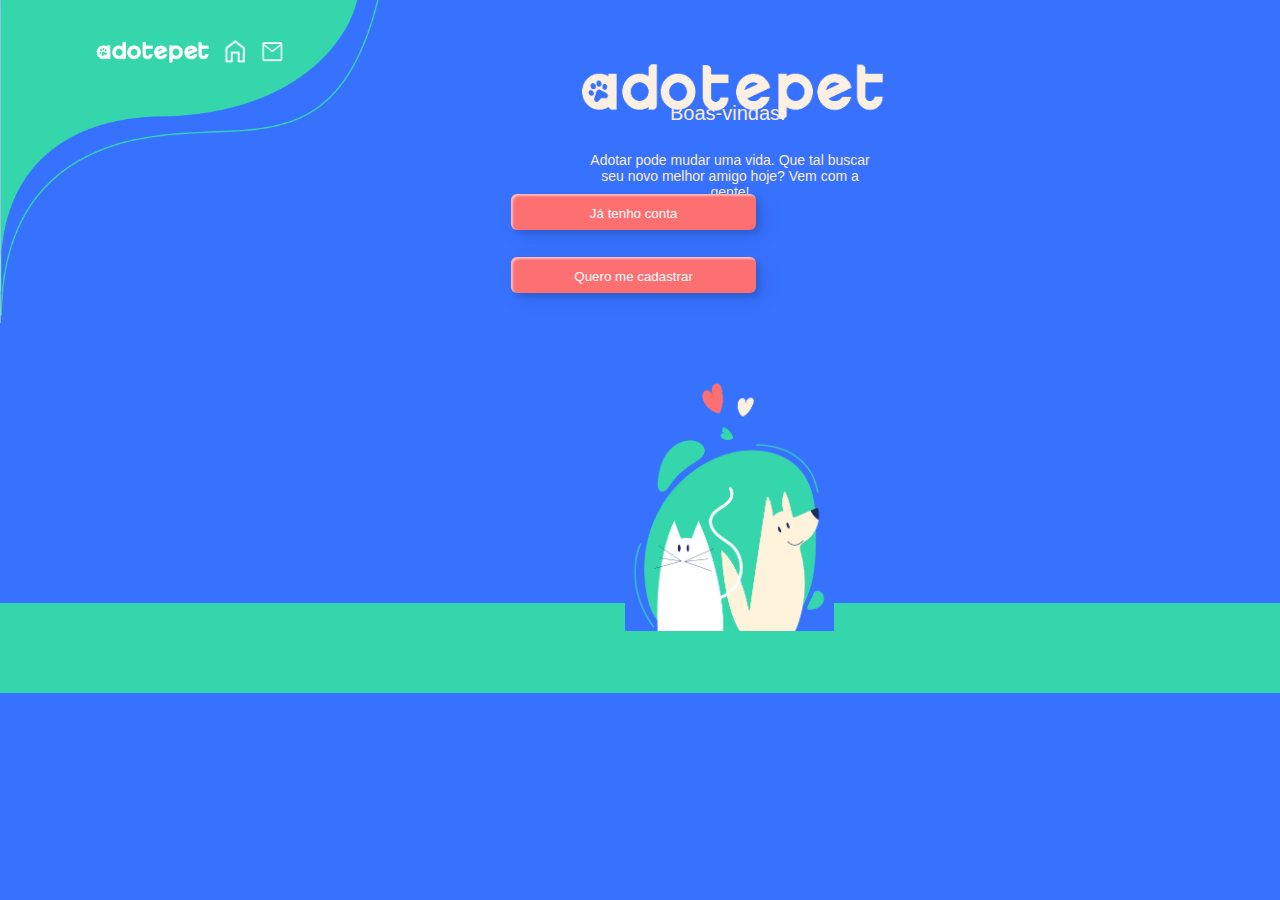
<file: site adotapet/index.html>
<!DOCTYPE html>
<html lang="en">
<head>
    <meta charset="UTF-8">
    <meta http-equiv="X-UA-Compatible" content="IE=edge">
    <meta name="viewport" content="width=device-width, initial-scale=1.0">
    <link href="https://fonts.googleapis.com/css2?family=Lato&display=swap" rel="stylesheet">
    <link rel="stylesheet" href="style.css">
    <title>adotapet.com</title>
</head>

<body>
    <header>
        <div id="logo"> 
            <img id="logo" src="./adotapet/adotapet.logo.png"></div>
    </header>
    <body>
    <div id="canto"><img id="canto" src="./adotapet/canto.png"></div>

    <a href="../adotapet4/index.html">
        <button id="bobo" type="submit">
             <img id="popo" src="./adotapet/casa.png" height ="27" width="24" />
        </button>
    </a>
        
    <a href="../adotapet5/index.html"><button id="tão" type="submit"> <img id="pp" src="./adotapet/envelope.png" height ="25" width="24" margin-top="20%" /></button></a>
    
    <div id="titulo"><br><br><br><br><br> Boas-vindas! </div>

    <div id="subti"><br><br><br><br><br><br><br> Adotar pode mudar uma vida. Que tal buscar seu novo melhor amigo hoje? 
        Vem com a gente! </div>
    
    <main>
    <section>
        <div id="imagem1"> 
            <img id="imagem1" src="./adotapet/imagem.cachorros.png" style="margin-top: 43%;">
        </div>
        <div id="canto1"> <img id="canto" src="./adotapet/cannto.png" style="margin-left: 1353.3px; margin-top: -200px;"></div>
    </section>
    <div class="frame">
        <a href="../adotapet3/index.html"><button class="custom-btn btn-1" style="margin-top: -40%;">Já tenho conta</button></a>
        </div>
        <div class="frame1">
        <a href="../adotapet2/index.html"><button class="custom-btn btn-2">Quero me cadastrar</button></a>
        </div>
</main>
<footer class="item3"></footer>
    
</body>
</html>
</file>
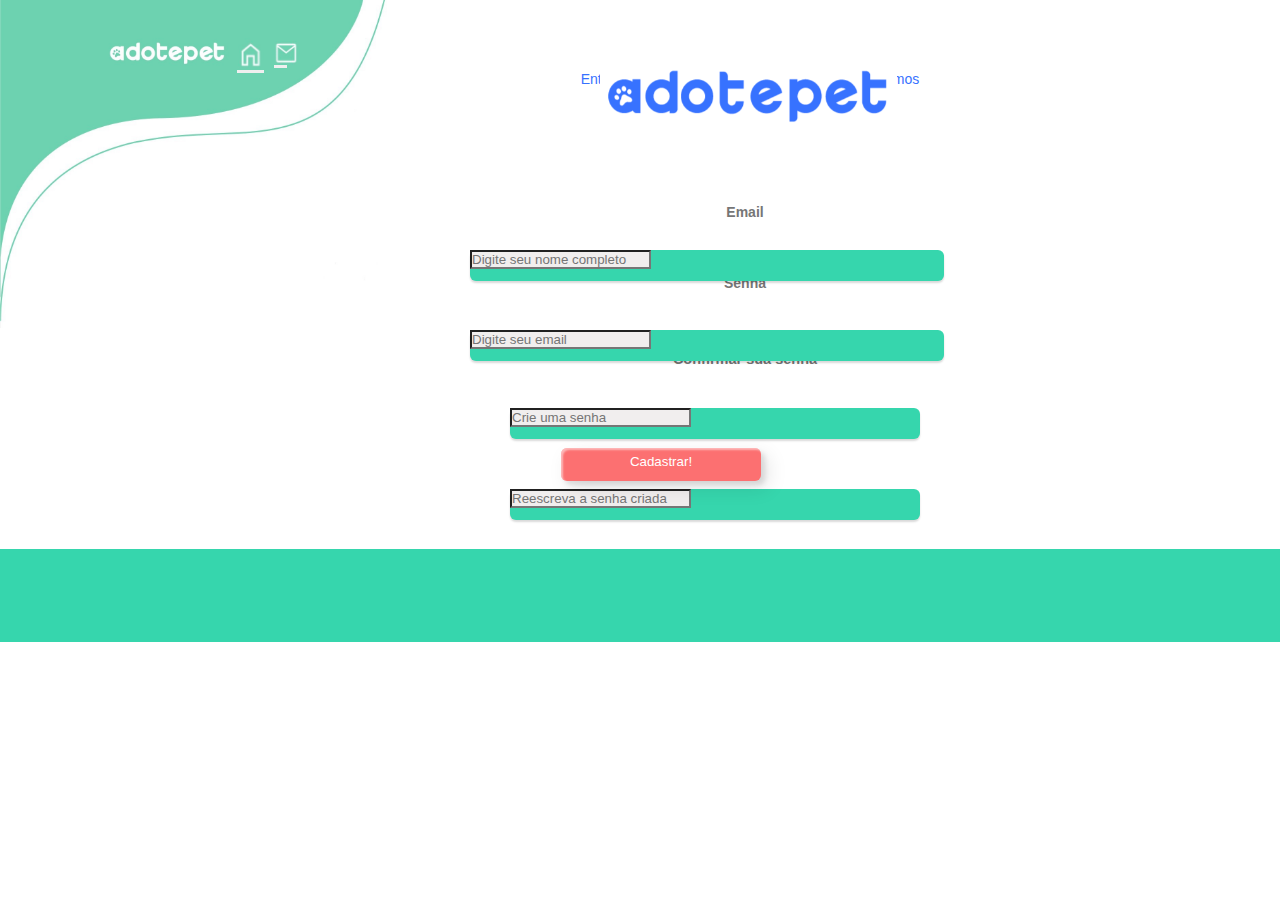
<file: site adotapet/adotapet2/index.html>
<!DOCTYPE html>
<html lang="en">
<head>
    <meta charset="UTF-8">
    <meta http-equiv="X-UA-Compatible" content="IE=edge">
    <meta name="viewport" content="width=device-width, initial-scale=1.0">
    <script src="https://cdn.jsdelivr.net/npm/@popperjs/core@2.11.7/dist/umd/popper.min.js" integrity="sha384-zYPOMqeu1DAVkHiLqWBUTcbYfZ8osu1Nd6Z89ify25QV9guujx43ITvfi12/QExE" crossorigin="anonymous"></script>
    <script src="https://cdn.jsdelivr.net/npm/bootstrap@5.3.0-alpha3/dist/js/bootstrap.min.js" integrity="sha384-Y4oOpwW3duJdCWv5ly8SCFYWqFDsfob/3GkgExXKV4idmbt98QcxXYs9UoXAB7BZ" crossorigin="anonymous"></script>
    <link href="https://cdn.jsdelivr.net/npm/bootstrap@5.3.0-alpha3/dist/css/bootstrap.min.css" rel="stylesheet" integrity="sha384-KK94CHFLLe+nY2dmCWGMq91rCGa5gtU4mk92HdvYe+M/SXH301p5ILy+dN9+nJOZ" crossorigin="anonymous">
    <link href="https://fonts.googleapis.com/css2?family=Lato&display=swap" rel="stylesheet">
    <link rel="stylesheet" href="style.css">
    <title>adotapet2.com</title>
</head>
<header>
  <div id="logo"></div>
  <img id="logo" src="logo.png">
</header>

<body>
  <div id="canto"><img id="canto" src="canto.jpg"></div>

<a href="../adotapet4/index.html"><button id="bobo" type="submit"> <img src="casa.png" height ="30" width="27" /></button></a>

<a href="../adotapet5/index.html"><button id="tão" type="submit"> <img id="pp" src="envelope.png" height ="25" width="24" margin-top="20%" /></button></a>

  <main><div id="borda"></div>
    <img id="borda" src="borda.png">

    <div id="subti"><br><br><br><br><br><br><br> Ainda não tem cadastro? <br>
      Então, antes de buscar seu melhor amigo, precisamos de alguns dados:</div>

      <nav> <div id="tex1">Nome</div></nav>
      <nav> <div id="tex2">Email</div></nav>
      <nav> <div id="tex3">Senha</div></nav>
      <nav> <div id="tex4">Confirmar sua senha</div></nav>
  </div>
  <div class="espaçoA input-group flex-nowrap">
    <input style="background-color: #f1eeee;" type="text" class="form-control" placeholder="Digite seu nome completo" aria-label="Username" aria-describedby="addon-wrapping">
  </div>

  <div class="espaçoB input-group flex-nowrap">
    <input style="background-color: #f1eeee;" type="email" class="form-control" placeholder="Digite seu email" aria-label="Username" aria-describedby="addon-wrapping">
  </div>

  <div class="espaçoC input-group flex-nowrap">
    <input style="background-color: #f1eeee;" type="password" class="form-control" placeholder="Crie uma senha" aria-label="Username" aria-describedby="addon-wrapping">
  </div>

  <div class="espaçoD input-group flex-nowrap">
    <input style="background-color: #f1eeee;" type="password" class="form-control" placeholder="Reescreva a senha criada" aria-label="Username" aria-describedby="addon-wrapping">
  </div>
<nav>
  <div class="frame">
    <a href="../adotapet4/index.html"><button class="custom-btn btn-1"><p class="escrita">Cadastrar!</p></button></a>
    </div>
</nav>
</main>
<footer class="item3"></footer>
   
</body>
</html>
</file>
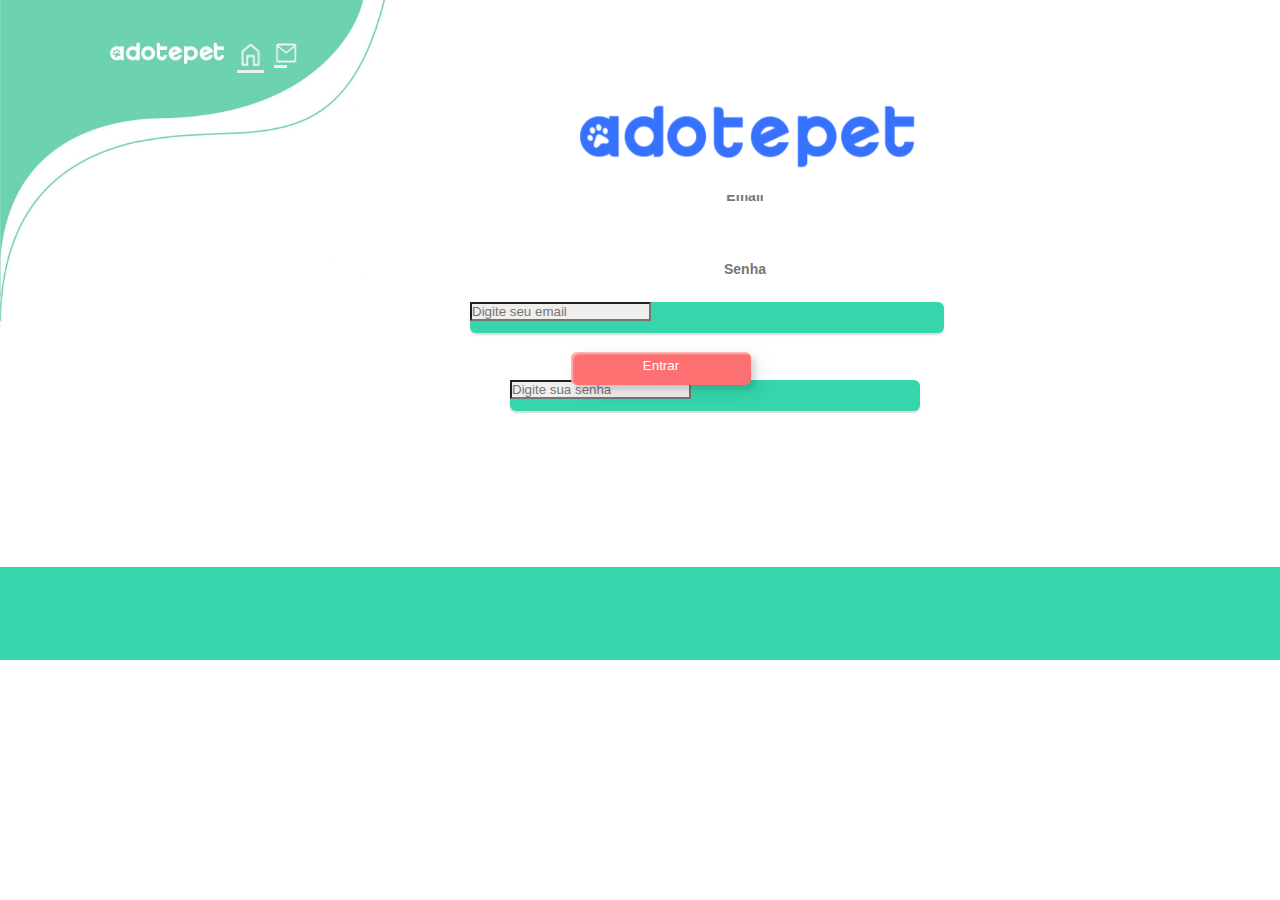
<file: site adotapet/adotapet3/index.html>
<!DOCTYPE html>
<html lang="en">
<head>
    <meta charset="UTF-8">
    <meta http-equiv="X-UA-Compatible" content="IE=edge">
    <meta name="viewport" content="width=device-width, initial-scale=1.0">
    <script src="https://cdn.jsdelivr.net/npm/@popperjs/core@2.11.7/dist/umd/popper.min.js" integrity="sha384-zYPOMqeu1DAVkHiLqWBUTcbYfZ8osu1Nd6Z89ify25QV9guujx43ITvfi12/QExE" crossorigin="anonymous"></script>
    <script src="https://cdn.jsdelivr.net/npm/bootstrap@5.3.0-alpha3/dist/js/bootstrap.min.js" integrity="sha384-Y4oOpwW3duJdCWv5ly8SCFYWqFDsfob/3GkgExXKV4idmbt98QcxXYs9UoXAB7BZ" crossorigin="anonymous"></script>
    <link href="https://cdn.jsdelivr.net/npm/bootstrap@5.3.0-alpha3/dist/css/bootstrap.min.css" rel="stylesheet" integrity="sha384-KK94CHFLLe+nY2dmCWGMq91rCGa5gtU4mk92HdvYe+M/SXH301p5ILy+dN9+nJOZ" crossorigin="anonymous">
    <link href="https://fonts.googleapis.com/css2?family=Lato&display=swap" rel="stylesheet">
    <link rel="stylesheet" href="style.css">
    <title>adotapet3.com</title>
</head>
<header>
  <div id="logo"></div>
  <img id="logo" src="logo.png">
</header>

<body>
<div id="canto"><img id="canto" src="canto.jpg"></div>

<a href="../adotapet4/index.html"><button id="bobo" type="submit"> <img src="casa.png" height ="30" width="27" /></button></a>

<a href="../adotapet5/index.html"><button id="tão" type="submit"> <img id="pp" src="envelope.png" height ="25" width="24" margin-top="20%" /></button></a>

  <main><div id="borda"></div>
    <img id="borda" src="borda.png">

    <div id="subti"><br><br><br><br><br><br><br> Já tem conta? Faça seu login:</div>

      <nav> <div id="tex1">Email</div></nav>
      <nav> <div id="tex2">Senha</div></nav>
      

  <div class="espaçoA input-group flex-nowrap">
    <input style="background-color: #f1eeee;" type="email" class="form-control" placeholder="Digite seu email" aria-label="Username" aria-describedby="addon-wrapping">
  </div>

  <div class="espaçoB input-group flex-nowrap">
    <input style="background-color: #f1eeee;" type="password" class="form-control" placeholder="Digite sua senha" aria-label="Username" aria-describedby="addon-wrapping">
  </div>

<nav>
  <div class="frame">
    <a href="../adotapet4/index.html">
      <button class="custom-btn btn-1 entrar"><p class="escrita">Entrar</p></button></a>
    </div>
</nav>
</main>
<footer class="item3"></footer>
   
</body>
</html>
</file>
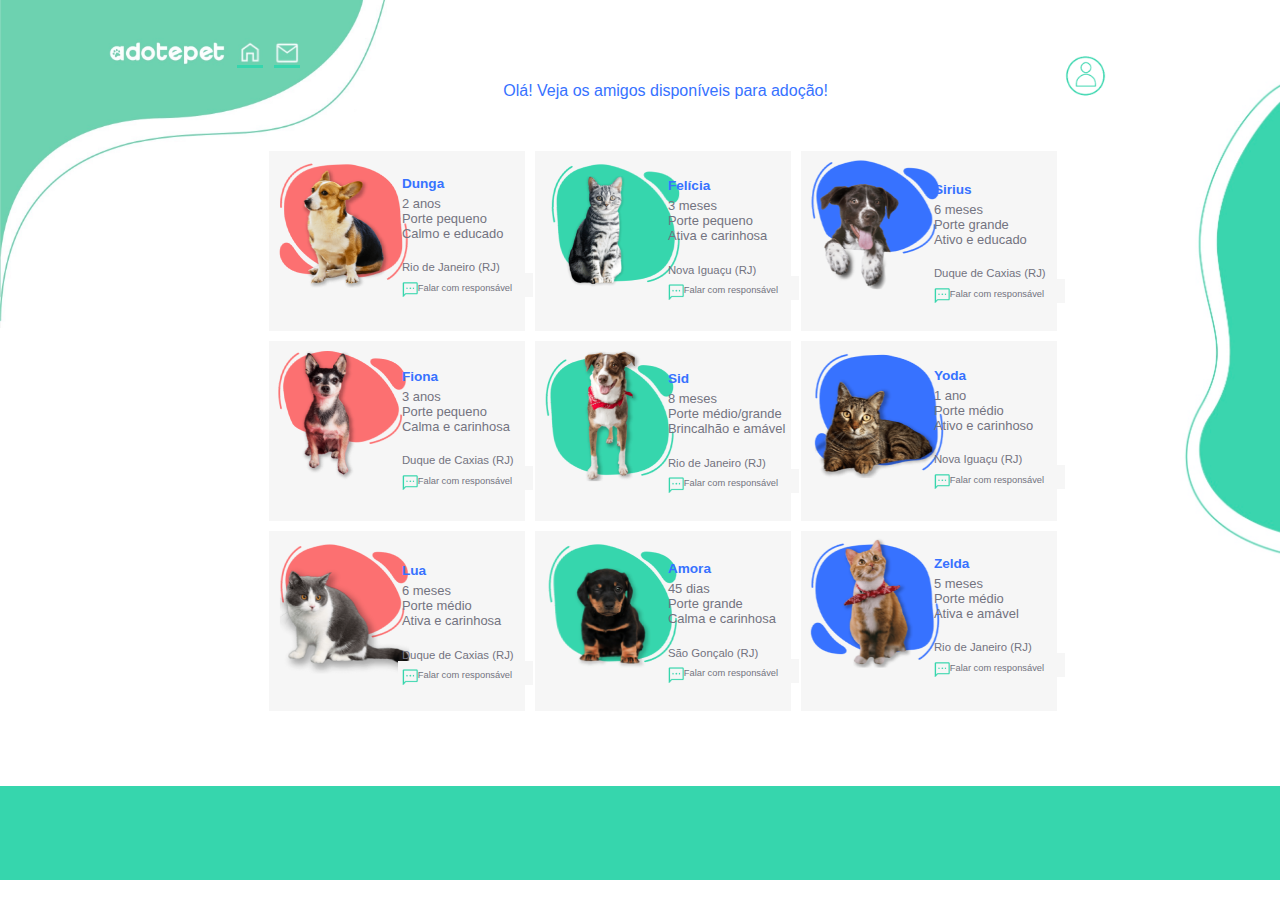
<file: site adotapet/adotapet4/index.html>
<!DOCTYPE html>
<html lang="en">
<head>
    <meta charset="UTF-8">
    <meta http-equiv="X-UA-Compatible" content="IE=edge">
    <meta name="viewport" content="width=device-width, initial-scale=1.0">
    <link rel="stylesheet" href="style.css">
    <title>adotapet4.com</title>
</head>
<body>
<div id="canto"><img id="canto" src="Imagem .jpg"></div>

<a href="../adotapet4/index.html"><button id="bobo" type="submit"> <img src="casa.png" height ="25" width="26" /></button></a>

<a href="../adotapet5/index.html"><button id="tão" type="submit"> <img src="envelope.png" height ="25" width="26" /></button></a>

<div id="logo"><img id="logo" src="logo.png"></div>
<div id="borda"><img id="borda" src="borda.jpg"></div>

<nav id="titulo">Olá! Veja os amigos disponíveis para adoção!</nav>
<main>
<section class="meio">
    <div id="quadrados">
    <img id="um" src="img1.png">
    <p id="texto1">Dunga</p>
    <p id="texto2">2 anos<br>
        Porte pequeno<br>
        Calmo e educado</p>
    <p id="texto3">Rio de Janeiro (RJ)<br>
    <a href="../adotapet5/index.html"><button class="custom-btn btn-1 baixo"><img id="mensagem" src="mensagem.png"><p class="escrita">Falar com responsável</p></button></a></div>

    <div id="quadrados">
    <img id="dois" src="img4.png">
    <p id="texto1">Felícia</p>
    <p id="texto2">3 meses<br>
        Porte pequeno<br>
        Ativa e carinhosa</p>
    <p id="texto3">Nova Iguaçu (RJ)<br>
    <a href="../adotapet5/index.html"><button class="custom-btn btn-1 baixo"><img id="mensagem" src="mensagem.png"><p class="escrita">Falar com responsável</p></button></div></a>

    <div id="quadrados">
    <img id="tres" src="img7.png">
    <p id="texto1">Sirius</p>
    <p id="texto2">6 meses<br>
        Porte grande<br>
        Ativo e educado</p>
    <p id="texto3">Duque de Caxias (RJ)<br>
    <a href="../adotapet5/index.html"><button class="custom-btn btn-1 baixo" ><img id="mensagem" src="mensagem.png"><p class="escrita">Falar com responsável</p></button></div></a>

    <div id="quadrados">
    <img id="quatro" src="img2.png">
    <p id="texto1">Fiona</p>
    <p id="texto2">3 anos<br>
        Porte pequeno<br>
        Calma e carinhosa</p>
    <p id="texto3">Duque de Caxias (RJ)<br>
    <a href="../adotapet5/index.html"><button class="custom-btn btn-1 baixo"><img id="mensagem" src="mensagem.png"><p class="escrita">Falar com responsável</p></button></div></a>
    
    <div id="quadrados">
    <img id="cinco" src="img5.png">
    <p id="texto1">Sid</p>
    <p id="texto2">8 meses<br>
        Porte médio/grande<br>
        Brincalhão e amável</p>
    <p id="texto3">Rio de Janeiro (RJ)<br>
    <a href="../adotapet5/index.html"><button class="custom-btn btn-1 baixo"><img id="mensagem" src="mensagem.png"><p class="escrita">Falar com responsável</p></button></div></a>
    
    <div id="quadrados">
    <img id="seis" src="img8.png">
    <p id="texto1">Yoda</p>
    <p id="texto2">1 ano<br>
        Porte médio<br>
        Ativo e carinhoso</p>
    <p id="texto3">Nova Iguaçu (RJ)<br>
    <a href="../adotapet5/index.html"><button class="custom-btn btn-1 baixo"><img id="mensagem" src="mensagem.png"><p class="escrita">Falar com responsável</p></button></div></a>
    
    <div id="quadrados">
    <img id="sete" src="img3.png">
    <p id="texto1">Lua</p>
    <p id="texto2">6 meses<br>
        Porte médio<br>
        Ativa e carinhosa</p>
    <p id="texto3">Duque de Caxias (RJ)<br>
    <a href="../adotapet5/index.html"><button class="custom-btn btn-1 baixo"><img id="mensagem" src="mensagem.png"><p class="escrita">Falar com responsável</p></button></div></a>
    
    <div id="quadrados">
    <img id="oito" src="img6.png">
    <p id="texto1">Amora</p>
    <p id="texto2">45 dias<br>
        Porte grande<br>
        Calma e carinhosa</p>
    <p id="texto3">São Gonçalo (RJ)<br>
    <a href="../adotapet5/index.html"><button class="custom-btn btn-1 baixo"><img id="mensagem" src="mensagem.png"><p class="escrita">Falar com responsável</p></button></div></a>
    
    <div id="quadrados">
    <img id="nove" src="img9.png">
    <p id="texto1">Zelda</p>
    <p id="texto2">5 meses<br>
        Porte médio<br>
        Ativa e amável</p>
    <p id="texto3">Rio de Janeiro (RJ)<br>
    <a href="../adotapet5/index.html"><button class="custom-btn btn-1 baixo"><img id="mensagem" src="mensagem.png"><p class="escrita">Falar com responsável</p></button></div></a>
    
</section></main>
<footer></footer>
</body>
</html>
</file>
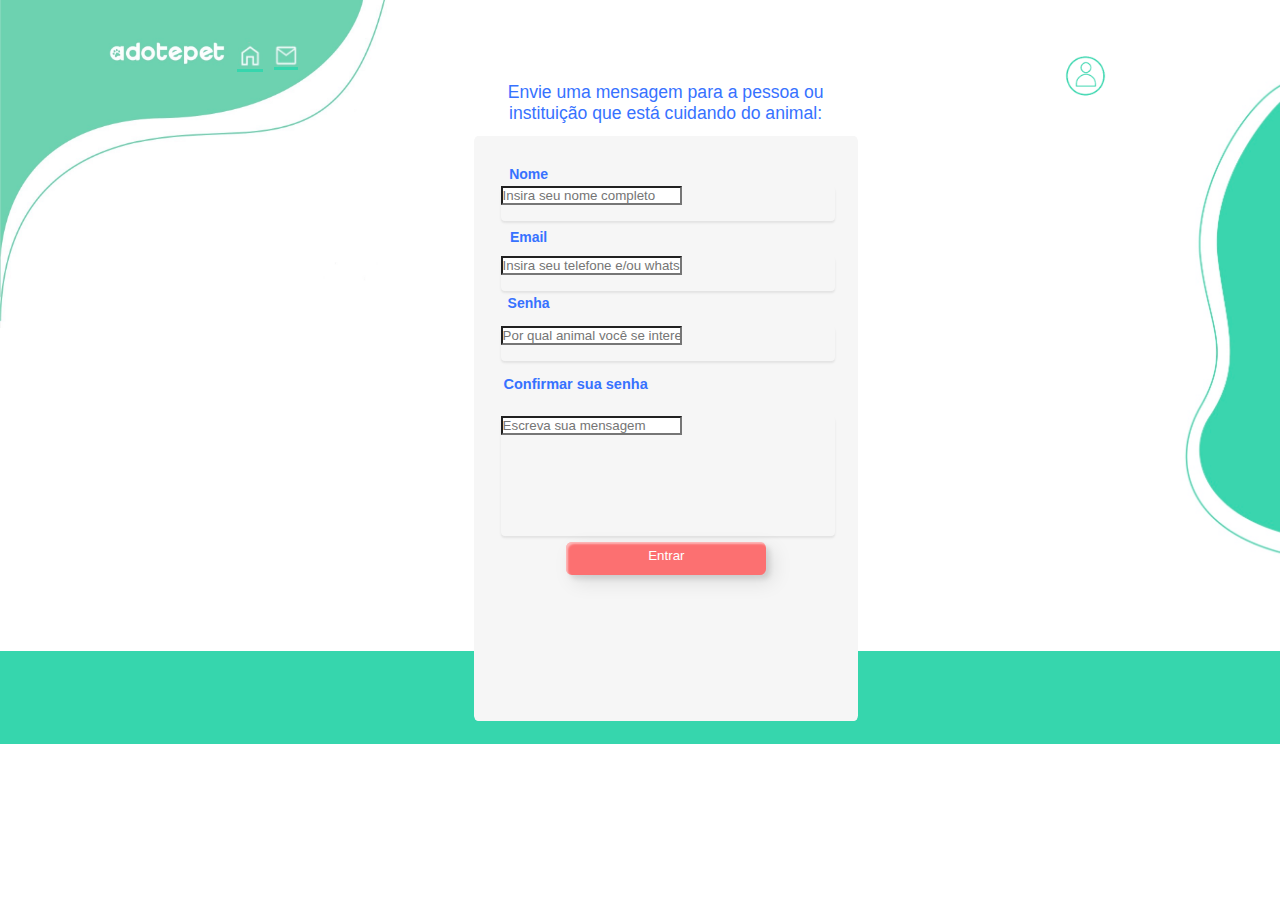
<file: site adotapet/adotapet5/index.html>
<!DOCTYPE html>
<html lang="en">
<head>
    <meta charset="UTF-8">
    <meta http-equiv="X-UA-Compatible" content="IE=edge">
    <meta name="viewport" content="width=device-width, initial-scale=1.0">
    <script src="https://cdn.jsdelivr.net/npm/@popperjs/core@2.11.7/dist/umd/popper.min.js" integrity="sha384-zYPOMqeu1DAVkHiLqWBUTcbYfZ8osu1Nd6Z89ify25QV9guujx43ITvfi12/QExE" crossorigin="anonymous"></script>
    <script src="https://cdn.jsdelivr.net/npm/bootstrap@5.3.0-alpha3/dist/js/bootstrap.min.js" integrity="sha384-Y4oOpwW3duJdCWv5ly8SCFYWqFDsfob/3GkgExXKV4idmbt98QcxXYs9UoXAB7BZ" crossorigin="anonymous"></script>
    <link href="https://cdn.jsdelivr.net/npm/bootstrap@5.3.0-alpha3/dist/css/bootstrap.min.css" rel="stylesheet" integrity="sha384-KK94CHFLLe+nY2dmCWGMq91rCGa5gtU4mk92HdvYe+M/SXH301p5ILy+dN9+nJOZ" crossorigin="anonymous">
    <link href="https://fonts.googleapis.com/css2?family=Lato&display=swap" rel="stylesheet">
    <link rel="stylesheet" href="style.css">
    <title>adotapet5.com</title>
</head>
<body>
<div id="canto"><img id="canto" src="Imagem .jpg"></div>
<div id="logo"><img id="logo" src="logo.png"></div>
<div id="borda"><img id="borda" src="borda.jpg"></div>

<nav id="titulo">Envie uma mensagem para a pessoa ou instituição que está cuidando do animal:</nav>

<a href="../adotapet4/index.html"><button id="bobo" type="submit"> <img src="casa.png" height ="26" width="26" /></button></a>

<a href="../adotapet5/index.html"><button id="tão" type="submit"> <img src="envelope.png" height ="24" width="24" /></button></a>

<main>
    <section class="meio">
    <div id="quadrado">
    <div class="espaçoA input-group flex-nowrap">
    <input class="form-control" style="background-color: #ffffff;" type="text" placeholder="Insira seu nome completo" aria-label="Username" aria-describedby="addon-wrapping">
    </div>
    <div class="espaçoB input-group flex-nowrap">
    <input style="background-color: #ffffff;" type="text" class="form-control" placeholder="Insira seu telefone e/ou whatsapp" aria-label="Username" aria-describedby="addon-wrapping">
    </div>
    <div class="espaçoC input-group flex-nowrap">
    <input style="background-color: #ffffff;" type="text" class="form-control" placeholder="Por qual animal você se interessou?" aria-label="Username" aria-describedby="addon-wrapping">
    </div>
    <div class="espaçoD input-group flex-nowrap">
    <input style="background-color: #ffffff;" type="text" class="form-control" placeholder="Escreva sua mensagem" aria-label="Username" aria-describedby="addon-wrapping">
    </div>
    <nav> <div id="tex1">Nome</div></nav>
    <nav> <div id="tex2">Email</div></nav>
    <nav> <div id="tex3">Senha</div></nav>
    <nav> <div id="tex4">Confirmar sua senha</div></nav>

    <div class="frame">
        <a href="../adotapet4/index.html"><button class="custom-btn btn-1 entrar"><p class="escrita">Entrar</p></button></a>
        </div>
</div>
    </section>
</main>

<footer class="item3"></footer>
    
</body>
</html>
</file>
<file: site adotapet/style.css>
*{
    margin: 0%;
    padding: 0%;
}

#canto{
  width: 55%;

}

#bobo{
  margin-top: -22.8%;
  margin-left: 17.4%;
  position: absolute;
  cursor: pointer;
  border: transparent;
  background-color: #36d6ad;
  
}

#tão{
  cursor: pointer;
  margin-top: -22.8%;
  margin-left: 20.3%;
  position: absolute;
  border: transparent;
  width: 1%;
  height: -1%;
  background-color: #36d6ad;
  
}

#pp{
  margin-top: 30%;
}

#popo{
  margin-top: 10%;
}

body{
    background-color: #3772FF;
}

#canto1{
  width: 15%;
  margin-top: 2%;
  margin-left: 0.4%;

}

#logo{
    position: absolute;
    width: 320px;
    display: inline-block;
    margin-top: 30px;
    margin-left: 285px;
}

#titulo{
    font-family:'Gill Sans', 'Gill Sans MT', Calibri, 'Trebuchet MS', sans-serif;
    color: antiquewhite;    
    font-size: 20px;
    width: 450px;
    margin-top: -340px;
    margin-left: 670px;

}

#subti{
    font-family:'Gill Sans', 'Gill Sans MT', Calibri, 'Trebuchet MS', sans-serif;
    color: antiquewhite;    
    font-size: 14px;
    width: 300px;
    margin-top: -85px;
    margin-left: 580px;
    text-align: center;

}

#imagem1{
    position: absolute;
    width: 209.6px;
    display: inline-block;
    margin-top: 58.5px;
    margin-left: 260px;
    text-align: center;
}

.frame {
    width: 90%;
    margin: 40px auto;
    text-align: center;
    margin-top: -26%;
    margin-left: 4.5%;
  }

  button {
    margin: 20px;
  }
  .custom-btn {
    width: 245px;
    height: 36px;
    color: #fff;
    border-radius: 6px;
    padding: 12px 27px;
    font-family:'Gill Sans', 'Gill Sans MT', Calibri, 'Trebuchet MS', sans-serif;
    font-weight: 500;
    background: transparent;
    cursor: pointer;
    transition: all 0.3s ease;
    position: relative;
    display: inline-block;
     box-shadow:inset 2px 2px 2px 0px rgba(255,255,255,.5),
     7px 7px 20px 0px rgba(0,0,0,.1),
     4px 4px 5px 0px rgba(0,0,0,.1);
    outline: none;
  }
  
  .btn-1 {
    background: #FC7071;
    background: #FC7071;
    border: none;
  }
  .btn-1:hover {
     background: #FC7071;
  background: #FC7071;
  }

  .frame1 {
    width: 90%;
    margin: 40px auto;
    text-align: center;
    margin-top: -53px;
    margin-left: 4.5%;
  }
  button {
    margin: 20px;
  }
  .custom-btn2 {
    width: 240px;
    height: 37px;
    color: #fff;
    border-radius: 6px;
    padding: 12px 27px;
    font-family:'Gill Sans', 'Gill Sans MT', Calibri, 'Trebuchet MS', sans-serif;
    font-weight: 500;
    background: transparent;
    cursor: pointer;
    transition: all 0.3s ease;
    position: relative;
    display: inline-block;
     box-shadow:inset 2px 2px 2px 0px rgba(255,255,255,.5),
     7px 7px 20px 0px rgba(0,0,0,.1),
     4px 4px 5px 0px rgba(0,0,0,.1);
    outline: none;
  }
  
  .btn-2 {
    background: #FC7071;
    background: #FC7071;
    border: none;
  }
  .btn-2:hover {
     background: #FC7071;
  background: #FC7071;
  }

footer{
    display: block;
    height: 10vh;
    background-color: #36d6ad;
    margin-top: 290px;

}
</file>
<file: site adotapet/adotapet2/style.css>
*{
    margin: 0%;
    padding: 0%;
}

#canto{
    width: 55%;

}

#bobo{
    margin-top: -22.8%;
    margin-left: 18.5%;
    position: absolute;
    cursor: pointer;
    border: transparent;
    
}

#tão{
    cursor: pointer;
    margin-top: -22.6%;
    margin-left: 21.4%;
    position: absolute;
    border: transparent;
    width: 1%;
    height: -1%;
    
}

#pp{
    margin-top: -20%;
}

#borda{
    background: #FFFFFF url("logo.png") no-repeat right top fixed;
    position: absolute;
    width: 200px;
    height: 564px;
    left: 1281.5px;
    top: -2px;
}

#subti{
    font-family:'Gill Sans', 'Gill Sans MT', Calibri, 'Trebuchet MS', sans-serif;
    color: #3772FF;    
    font-size: 14px;
    width: 340px;
    margin-top: -389px;
    margin-left: 580px;
    text-align: center;

}

.espaçoA{
    width: 37%;
    position: absolute;
    height: 31px;
    left: 470px;
    top: 250px;
    box-shadow: 0px 2px 2px rgba(0, 0, 0, 0.15);
    border-radius: 6px;
    background-color: #36d6ad;
}

.espaçoB{
    width: 37%;
    position: absolute;
    height: 31px;
    left: 470px;
    top: 330px;
    box-shadow: 0px 2px 2px rgba(0, 0, 0, 0.15);
    border-radius: 6px;
    background-color: #36d6ad;
}

.espaçoC{
    width: 32%;
    position: absolute;
    height: 31px;
    left: 510px;
    top: 408px;
    box-shadow: 0px 2px 2px rgba(0, 0, 0, 0.15);
    border-radius: 6px;
    background-color: #36d6ad;
}

.espaçoD{
    width: 32%;
    position: absolute;
    height: 31px;
    left: 510px;
    top: 489px;
    box-shadow: 0px 2px 2px rgba(0, 0, 0, 0.15);
    border-radius: 6px;
    background-color: #36d6ad;
}

#tex1{
    font-family:'Gill Sans', 'Gill Sans MT', Calibri, 'Trebuchet MS', sans-serif;
    font-weight: bold;
    color: #767676;    
    font-size: 14px;
    width: 330px;
    margin-top: 25px;
    margin-left: 580px;
    text-align: center;

}

#tex2{
    font-family:'Gill Sans', 'Gill Sans MT', Calibri, 'Trebuchet MS', sans-serif;
    font-weight: bold;
    color: #767676;    
    font-size: 14px;
    width: 330px;
    margin-top: 60px;
    margin-left: 580px;
    text-align: center;

}

#tex3{
    font-family:'Gill Sans', 'Gill Sans MT', Calibri, 'Trebuchet MS', sans-serif;
    font-weight: bold;
    color: #767676;    
    font-size: 14px;
    width: 330px;
    margin-top: 55px;
    margin-left: 580px;
    text-align: center;

}

#tex4{
    font-family:'Gill Sans', 'Gill Sans MT', Calibri, 'Trebuchet MS', sans-serif;
    font-weight: bold;
    color: #767676;    
    font-size: 14.5px;
    width: 330px;
    margin-top: 60px;
    margin-left: 580px;
    text-align: center;

}
    
#logo{
    position: absolute;
    left: 600px;
    height: 100px;
    right: 600px;
    top: 45px;
}

.frame {
    width: 90%;
    margin: 40px auto;
    text-align: center;
    margin-top: 61px;
    margin-left: 85px;
  }
  button {
    margin: 20px;
  }
  .custom-btn {
    width: 200px;
    height: 33px;
    color: #fff;
    border-radius: 6px;
    padding: 12px 27px;
    font-family:'Gill Sans', 'Gill Sans MT', Calibri, 'Trebuchet MS', sans-serif;
    font-weight: 500;
    background: transparent;
    cursor: pointer;
    transition: all 0.3s ease;
    position: relative;
    display: inline-block;
     box-shadow:inset 2px 2px 2px 0px rgba(255,255,255,.5),
     7px 7px 20px 0px rgba(0,0,0,.1),
     4px 4px 5px 0px rgba(0,0,0,.1);
    outline: none;
  }
  
  .btn-1 {
    background: #FC7071;
    background: #FC7071;
    border: none;
    padding: none;
  }
  .btn-1:hover {
     background: #FC7071;
  background: #FC7071;
  }

footer{
    display: block;
    height: 10.4vh;
    background-color: #36d6ad;
    margin-left: -10px;
    margin-top: 48px;
    margin-right: 0px;
}

.escrita{
    margin-top: -6px;
}
</file>
<file: site adotapet/adotapet3/style.css>
*{
    margin: 0%;
    padding: 0%;
}

#canto{
    width: 55%;

}

#bobo{
    margin-top: -22.8%;
    margin-left: 18.5%;
    position: absolute;
    cursor: pointer;
    border: transparent;
    
}

#tão{
    cursor: pointer;
    margin-top: -22.6%;
    margin-left: 21.4%;
    position: absolute;
    border: transparent;
    width: 1%;
    height: -1%;
    
}

#pp{
    margin-top: -20%;
}

#borda{
    background: #FFFFFF url("logo.png") no-repeat right top fixed;
    position: absolute;
    width: 200px;
    height: 564px;
    left: 1281.5px;
    top: -2px;
}

#subti{
    font-family:'Gill Sans', 'Gill Sans MT', Calibri, 'Trebuchet MS', sans-serif;
    color: #3772FF;    
    font-size: 15px;
    width: 340px;
    margin-top: -345px;
    margin-left: 580px;
    text-align: center;

}

.espaçoA{
    width: 37%;
    position: absolute;
    height: 31px;
    left: 470px;
    top: 302px;
    box-shadow: 0px 2px 2px rgba(0, 0, 0, 0.15);
    border-radius: 6px;
    background-color: #36d6ad;
}

.espaçoB{
    width: 32%;
    position: absolute;
    height: 31px;
    left: 510px;
    top: 380px;
    box-shadow: 0px 2px 2px rgba(0, 0, 0, 0.15);
    border-radius: 6px;
    background-color: #36d6ad;
}

#tex1{
    font-family:'Gill Sans', 'Gill Sans MT', Calibri, 'Trebuchet MS', sans-serif;
    font-weight: bold;
    color: #767676;    
    font-size: 14px;
    width: 330px;
    margin-top: 65px;
    margin-left: 580px;
    text-align: center;

}

#tex2{
    font-family:'Gill Sans', 'Gill Sans MT', Calibri, 'Trebuchet MS', sans-serif;
    font-weight: bold;
    color: #767676;    
    font-size: 14px;
    width: 330px;
    margin-top: 57px;
    margin-left: 580px;
    text-align: center;

}
    
#logo{
    position: absolute;
    left: 570px;
    height: 120px;
    right: 500px;
    top: 75px;
}

.frame {
    width: 90%;
    text-align: center;
    margin-top: 79px;
    margin-left: 85px;
  }

  
  .custom-btn{
    width: 180px;
    height: 33px;
    margin-top: -20%;
    color: #fff;
    border-radius: 6px;
    padding: 12px 27px;
    font-family:'Gill Sans', 'Gill Sans MT', Calibri, 'Trebuchet MS', sans-serif;
    font-weight: 500;
    cursor: pointer;
    transition: all 0.3s ease;
    position: relative;
    display: inline-block;
     box-shadow:inset 2px 2px 2px 0px rgba(255,255,255,.5),
     7px 7px 20px 0px rgba(0,0,0,.1),
     4px 4px 5px 0px rgba(0,0,0,.1);
    outline: none;
  }
  
  .btn-1 {
    background: #FC7071;
    background: #FC7071;
    border: none;
  }
  .btn-1:hover {
     background: #FC7071;
  background: #FC7071;
  }

footer{
    display: block;
    height: 10.4vh;
    background-color: #36d6ad;
    margin-left: -10px;
    margin-top: 182px;
    margin-right: 0px;
}

.escrita{
    margin-top: -6px;
}
</file>
<file: site adotapet/adotapet4/style.css>
*{
    margin: 0%;
    padding: 0%;
}

#canto{
    width: 55%;

}

#logo{
    width: 20%;
    margin-top: -19%;
    margin-left: 69%;

}

#borda{
    width: 28%;
    margin-top: -2%;
    margin-left: 72%;

}

#bobo{
    cursor: pointer;
    margin-top: -22.8%;
    margin-left: 18.5%;
    position: absolute;
    background-color: #36d6ad;
    border:#36d6ad;
    
}

#tão{
    cursor: pointer;
    margin-top: -22.8%;
    margin-left: 21.4%;
    position: absolute;
    border: #36d6ad;
    background-color: #36d6ad;
    
}

#titulo{
    text-align: center;
    font-family: 'Gill Sans', 'Gill Sans MT', Calibri, 'Trebuchet MS', sans-serif;
    width: 30%;
    margin-top: -38%;
    margin-left: 37%;
    font-size: 100%;
    color:#3772FF;

}

.meio{
    display: flex;
    gap: 10px;
    height: 100%;
    width: 75%;
    flex-wrap: wrap;
    margin-left: 21%;
    margin-top: 4%;
    
}


#quadrados{
    display: inline-block;
    width: 20vw;
    height: 20vh;
    background-color: #F6F6F6;
    
}


main{
    display: flex;
    min-height: 80vh;
}

#um{
    margin-top: 3%;
    margin-left: 3%;

}

#dois{
    margin-top: 2%;
    margin-left: 3%;

}

#tres{
    margin-top: 3%;
    margin-left: 3%;

}

#quatro{
    margin-top: 3%;
    margin-left: 3%;

}

#cinco{
    margin-top: 2%;
    margin-left: 3%;

}

#seis{
    margin-top: 3%;
    margin-left: 3%;

}

#sete{
    margin-top: 2%;
    margin-left: 3%;

}

#oito{
    margin-top: 5%;
    margin-left: 3%;

}

#nove{
    margin-top: 3%;
    margin-left: 3%;

}

#texto1{
    margin-left: 52%;
    margin-top: -45.5%;
    font-family: 'Gill Sans', 'Gill Sans MT', Calibri, 'Trebuchet MS', sans-serif;
    font-size: 85%;
    color: #3772FF;
    font-weight: bold;


}

#texto2{
    margin-left: 52%;
    margin-top: 2%;
    font-family: 'Gill Sans', 'Gill Sans MT', Calibri, 'Trebuchet MS', sans-serif;
    font-size: 81%;
    color: #737380;

}

#texto3{
    margin-left: 52%;
    margin-top: 8%;
    font-family: 'Gill Sans', 'Gill Sans MT', Calibri, 'Trebuchet MS', sans-serif;
    font-size: 71%;
    color: #737380;

}

.baixo {
    margin: 20px;
  }
  .custom-btn {
    width: 135px;
    height: 10px;
    margin-left: -3%;
    margin-top: 0%;
    color: #737380;
    padding: 12px 27px;
    font-family:'Gill Sans', 'Gill Sans MT', Calibri, 'Trebuchet MS', sans-serif;
    font-weight: 500;
    background: transparent;
    cursor: pointer;
    transition: all 0.3s ease;
    position: relative;
    display: inline-block;
    outline: none;
  }
  
  .btn-1 {
    background: #F6F6F6;
    background: #F6F6F6;
    border: #060606;
    border: none;
  }
  .btn-1:hover {
     background: #F6F6F6;
  background: #F6F6F6;
  border: #060606;
  }

  .escrita{
    margin-left: -26%;
    font-size: 70%;
    margin-top: -22%;
    width: 150%;
}

#mensagem{
    margin-top: -27%;
    margin-left: -140%;
    width: 25%;
}

footer{
    display: block;
    height: 10.4vh;
    margin-top: -2.6%;
    background-color: #36d6ad;
    margin-left: -10px;
}
</file>
<file: site adotapet/adotapet5/style.css>
*{
    margin: 0%;
    padding: 0%;
}

#canto{
    width: 55%;
    position: relative;
    display: inline-block;

}

#logo{
    width: 20%;
    margin-top: -19%;
    margin-left: 69%;

}

#borda{
    width: 28%;
    margin-top: -2%;
    margin-left: 72%;

}

#titulo{
    text-align: center;
    font-family: 'Gill Sans', 'Gill Sans MT', Calibri, 'Trebuchet MS', sans-serif;
    width: 30%;
    margin-top: -38%;
    margin-left: 37%;
    font-size: 110%;
    color:#3772FF;
    ;

}

#bobo{
    cursor: pointer;
    margin-top: -6.3%;
    margin-left: 18.5%;
    position: absolute;
    background-color: #36d6ad;
    border: transparent;
    
}

#tão{
    cursor: pointer;
    margin-top: -6.3%;
    margin-left: 21.4%;
    position: absolute;
    background-color: #36d6ad;
    border:#36d6ad;
    
}


#quadrado{
    display: inline-block;
    width: 30vw;
    height: 65vh;
    background-color: #F6F6F6;
    margin-top: 1%;
    margin-left: 37%;
    border-radius: 1%;
    position: absolute;
    
}

.espaçoA{
    width: 87%;
    position: absolute;
    height: 35px;
    left: 27px;
    top: 50px;
    color: #FFFFFF;
    box-shadow: 0px 2px 2px rgba(122, 122, 122, 0.15);
    border-radius: 4px;
}

.placeholder{
    color: rgb(196, 196, 196);
}

.espaçoB{
    width: 87%;
    position: absolute;
    height: 35px;
    left: 27px;
    top: 120px;
    color: #FFFFFF;
    box-shadow: 0px 2px 2px rgba(122, 122, 122, 0.15);
    border-radius: 4px;
}

.espaçoC{
    width: 87%;
    position: absolute;
    height: 35px;
    left: 27px;
    top: 190px;
    color: #FFFFFF;
    box-shadow: 0px 2px 2px rgba(122, 122, 122, 0.15);
    border-radius: 4px;
}

.espaçoD{
    width: 87%;
    position: absolute;
    height: 120px;
    left: 27px;
    top: 280px;
    color: #FFFFFF;
    box-shadow: 0px 2px 2px rgba(122, 122, 122, 0.15);
    border-radius: 4px;
}

#tex1{
    font-family:'Gill Sans', 'Gill Sans MT', Calibri, 'Trebuchet MS', sans-serif;
    font-weight: bold;
    color: #3772FF;    
    font-size: 14px;
    width: 330px;
    margin-top: 30px;
    margin-left: -110px;
    text-align: center;

}

#tex2{
    font-family:'Gill Sans', 'Gill Sans MT', Calibri, 'Trebuchet MS', sans-serif;
    font-weight: bold;
    color: #3772FF;    
    font-size: 14px;
    width: 330px;
    margin-top: 47px;
    margin-left: -110px;
    text-align: center;

}

#tex3{
    font-family:'Gill Sans', 'Gill Sans MT', Calibri, 'Trebuchet MS', sans-serif;
    font-weight: bold;
    color: #3772FF;    
    font-size: 14px;
    width: 330px;
    margin-top: 50px;
    margin-left: -110px;
    text-align: center;

}

#tex4{
    font-family:'Gill Sans', 'Gill Sans MT', Calibri, 'Trebuchet MS', sans-serif;
    font-weight: bold;
    color: #3772FF;    
    font-size: 14.5px;
    width: 330px;
    margin-top: 65px;
    margin-left: -63px;
    text-align: center;

}

input{
    text-align:unset;
    text-transform:none;
    text-size-adjust:initial;

}

.frame {
    width: 90%;
    margin: 40px auto;
    text-align: center;
    margin-top: 130px;
    margin-left: 20px;
  }
  button {
    margin: 20px;
  }
  .custom-btn {
    width: 200px;
    height: 33px;
    color: #fff;
    border-radius: 6px;
    padding: 12px 27px;
    font-family:'Gill Sans', 'Gill Sans MT', Calibri, 'Trebuchet MS', sans-serif;
    font-weight: 500;
    background: transparent;
    cursor: pointer;
    transition: all 0.3s ease;
    position: relative;
    display: inline-block;
     box-shadow:inset 2px 2px 2px 0px rgba(255,255,255,.5),
     7px 7px 20px 0px rgba(0,0,0,.1),
     4px 4px 5px 0px rgba(0,0,0,.1);
    outline: none;
  }
  
  .btn-1 {
    background: #FC7071;
    background: #FC7071;
    border: none;
    padding: none;
  }
  .btn-1:hover {
     background: #FC7071;
  background: #FC7071;
  }

  .escrita{
    margin-top: -6px;
}

footer{
    display: block;
    height: 10.4vh;
    background-color: #36d6ad;
    margin-left: -10px;
    margin-top: 527px;
    margin-right: 0px;
}
</file>
